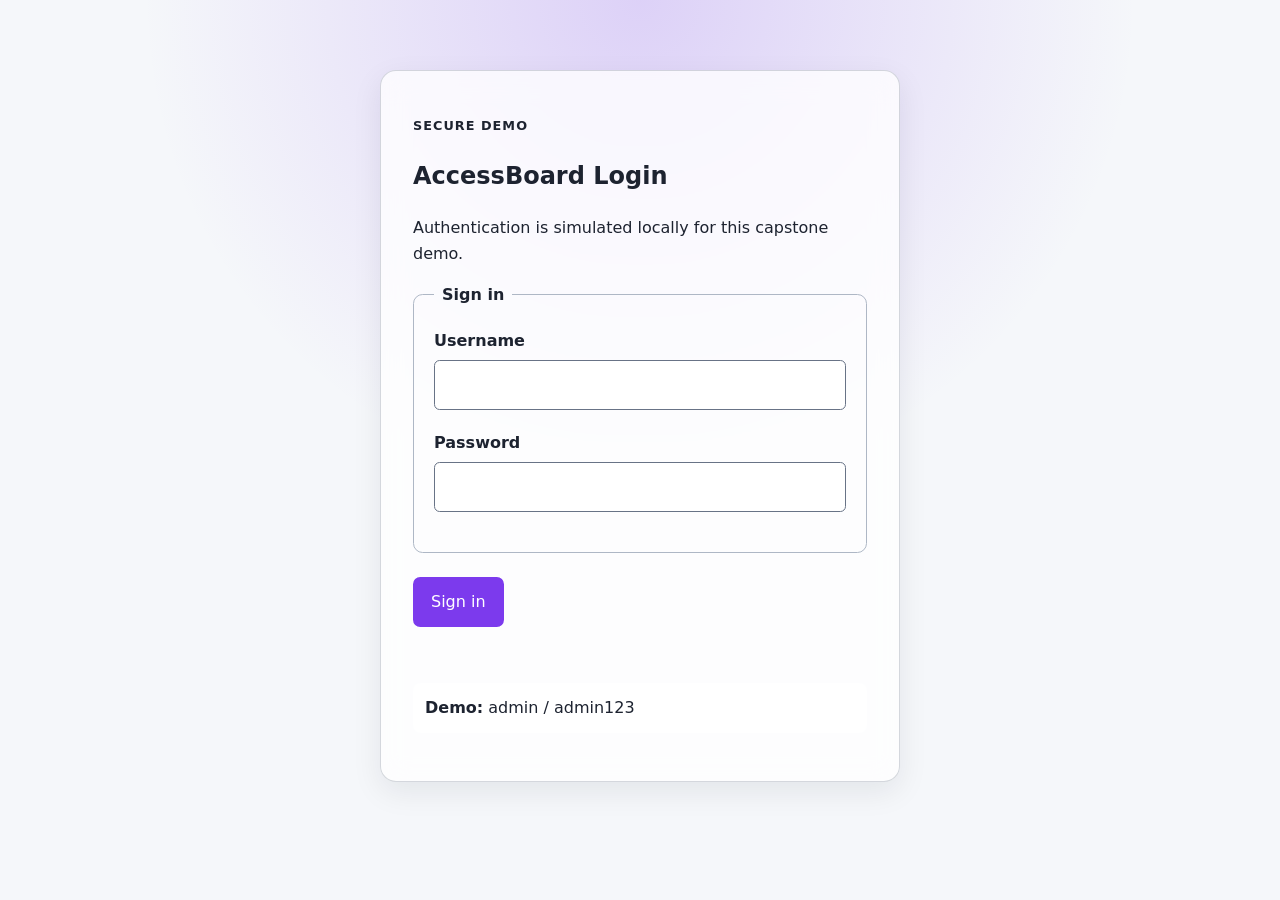
<file: index.html>
<!doctype html>
<html lang="en">
<head>
  <meta charset="utf-8">
  <meta name="viewport" content="width=device-width, initial-scale=1">
  <meta name="description" content="Accessible multi-page admin dashboard demo">
  <title>Accessible Dashboard - Home</title>
  <link rel="stylesheet" href="css/style.css">
  <script src="js/main.js" defer></script>
</head>
<body>
  <a class="skip-link" href="#main-content">Skip to main content</a>

  <header class="site-header">
    <div class="brand">
      <a href="index.html" aria-label="Accessible Dashboard home">AccessBoard</a>
    </div>
    <nav aria-label="Primary navigation">
      <ul class="nav-list">
        <li><a href="index.html" aria-current="page">Dashboard</a></li>
        <li><a href="users.html">Users</a></li>
        <li><a href="reports.html">Reports</a></li>
        <li><a href="settings.html">Settings</a></li>
      </ul>
    </nav>
    <button id="theme-toggle" class="button secondary" type="button" aria-label="Toggle color theme">Theme</button>
    <button id="logout-button" class="button danger" type="button">Logout</button>
    <button class="menu-toggle" type="button" aria-expanded="false" aria-controls="sidebar">
      Menu
    </button>
  </header>

  <div class="layout">
    <aside id="sidebar" class="sidebar" aria-label="Sidebar navigation">
      <h2>Quick links</h2>
      <nav aria-label="Secondary navigation">
        <ul>
          <li><a href="#overview">Overview</a></li>
          <li><a href="#activity">Recent activity</a></li>
          <li><a href="#help">Help</a></li>
        </ul>
      </nav>
    </aside>

    <main id="main-content" class="main-content">
      <section id="overview" aria-labelledby="overview-title">
        <div class="section-heading">
          <div>
            <p class="eyebrow">Dashboard</p>
            <h1 id="overview-title">Overview</h1>
          </div>
          <button class="button" type="button" data-modal-target="welcome-modal">
            Open welcome dialog
          </button>
        </div>

        <div class="cards" aria-label="Dashboard statistics">
          <article class="card">
            <h2>Users</h2>
            <p class="stat">1,248</p>
            <p>Registered accounts.</p>
          </article>
          <article class="card">
            <h2>Reports</h2>
            <p class="stat">86</p>
            <p>Reports generated this month.</p>
          </article>
          <article class="card">
            <h2>Tasks</h2>
            <p class="stat">32</p>
            <p>Tasks currently in progress.</p>
          </article>
        </div>
      </section>

      <section id="products" aria-labelledby="products-title">
        <h2 id="products-title">Live product data</h2>
        <p>Data is loaded from a public REST API. Search, categories, and sorting update instantly.</p>
        <div class="data-toolbar">
          <label>Search products
            <input id="product-search" type="search" placeholder="Search products..." aria-label="Search products">
          </label>
          <label>Category
            <select id="product-category" aria-label="Filter by category"><option value="all">All categories</option></select>
          </label>
          <label>Sort
            <select id="product-sort" aria-label="Sort products"><option value="default">Default</option><option value="price-asc">Price: low to high</option><option value="price-desc">Price: high to low</option><option value="title">Title: A-Z</option></select>
          </label>
        </div>
        <div id="api-error" class="error-banner" role="alert" hidden></div><button id="retry-products" class="button secondary" type="button" hidden>Retry</button>
        <div id="product-loading" class="data-grid" aria-live="polite" aria-label="Loading products">
          <div class="skeleton"></div><div class="skeleton"></div><div class="skeleton"></div><div class="skeleton"></div>
        </div>
        <div class="section-heading compact"><div><h3>Catalog management</h3><p>Add, edit, or delete catalog items. Changes persist in localStorage.</p></div><button class="button" type="button" data-modal-target="add-product-modal">Add product</button></div>
        <div id="product-grid" class="data-grid" aria-live="polite"></div>
      </section>

      <section id="activity" aria-labelledby="activity-title">
        <h2 id="activity-title">Recent activity</h2>
        <div class="table-wrap">
          <table>
            <caption>Recent dashboard activity</caption>
            <thead>
              <tr>
                <th scope="col">User</th>
                <th scope="col">Action</th>
                <th scope="col">Date</th>
                <th scope="col">Status</th>
              </tr>
            </thead>
            <tbody>
              <tr>
                <th scope="row">Aarav</th>
                <td>Created report</td>
                <td>2026-09-05</td>
                <td><span class="status success">Completed</span></td>
              </tr>
              <tr>
                <th scope="row">Meera</th>
                <td>Updated profile</td>
                <td>2026-09-04</td>
                <td><span class="status success">Completed</span></td>
              </tr>
              <tr>
                <th scope="row">Kabir</th>
                <td>Submitted task</td>
                <td>2026-09-03</td>
                <td><span class="status pending">Pending</span></td>
              </tr>
            </tbody>
          </table>
        </div>
      </section>

      <section id="help" aria-labelledby="help-title">
        <h2 id="help-title">Need help?</h2>
        <p>Use the navigation to explore users, reports, and accessible settings.</p>
      </section>
    <dialog id="add-product-modal" aria-labelledby="product-modal-title"><div class="modal-content"><h2 id="product-modal-title">Add product</h2><form id="add-product-form"><input id="product-id" type="hidden"><fieldset><legend>Product details</legend><div class="form-group"><label for="product-title">Title</label><input id="product-title" required minlength="2"></div><div class="form-group"><label for="product-price">Price</label><input id="product-price" type="number" min="0" step="0.01" required></div><div class="form-group"><label for="product-category-input">Category</label><input id="product-category-input" required></div><div class="form-group"><label for="product-image">Image URL</label><input id="product-image" type="url" placeholder="https://example.com/image.jpg"></div><div class="form-group"><label for="product-description">Description</label><textarea id="product-description" rows="4" required minlength="5"></textarea></div></fieldset><div class="form-actions"><button class="button" type="submit">Save product</button><button class="button secondary" type="button" data-close-modal>Cancel</button></div></form></div></dialog>
    </main>
  </div>

  <footer class="site-footer">
    <p>&copy; 2026 AccessBoard. Built with semantic HTML5.</p>
  </footer>

  <dialog id="welcome-modal" aria-labelledby="welcome-title">
    <div class="modal-content">
      <h2 id="welcome-title">Welcome</h2>
      <p>This modal uses the native dialog element and can be operated with a keyboard.</p>
      <button class="button" type="button" data-close-modal>Close</button>
    </div>
  </dialog>
</body>
</html>
</file>
<file: css/style.css>
/* Accessible Dashboard stylesheet */
:root {
  font-family: system-ui, -apple-system, BlinkMacSystemFont, "Segoe UI", sans-serif;
  color: #1d2330;
  background: #f5f7fa;
  line-height: 1.6;
}

* {
  box-sizing: border-box;
}

body {
  margin: 0;
  min-width: 320px;
}

a {
  color: #0645ad;
}

a:focus-visible,
button:focus-visible,
input:focus-visible,
select:focus-visible {
  outline: 3px solid #ffbf00;
  outline-offset: 3px;
}

.skip-link {
  position: absolute;
  left: 1rem;
  top: -5rem;
  padding: 0.75rem 1rem;
  background: #111827;
  color: #fff;
  z-index: 1000;
}

.skip-link:focus {
  top: 1rem;
}

.site-header {
  display: flex;
  align-items: center;
  gap: 2rem;
  padding: 1rem 2rem;
  background: #111827;
  color: #fff;
}

.brand a {
  color: #fff;
  text-decoration: none;
  font-weight: 800;
  font-size: 1.25rem;
}

.nav-list {
  display: flex;
  flex-wrap: wrap;
  gap: 1rem;
  list-style: none;
  padding: 0;
  margin: 0;
}

.nav-list a {
  color: #fff;
  text-decoration: none;
  padding: 0.4rem 0.6rem;
}

.nav-list a[aria-current="page"] {
  text-decoration: underline;
  text-underline-offset: 0.25rem;
}

.menu-toggle {
  margin-left: auto;
  display: none;
}

.layout {
  display: grid;
  grid-template-columns: 230px 1fr;
  min-height: calc(100vh - 130px);
}

.sidebar {
  padding: 1.5rem;
  background: #e9edf3;
}

.sidebar h2 {
  margin-top: 0;
  font-size: 1rem;
}

.sidebar ul {
  list-style: none;
  padding: 0;
}

.sidebar li + li {
  margin-top: 0.5rem;
}

.main-content {
  max-width: 1200px;
  width: 100%;
  padding: 2rem;
  margin: 0 auto;
}

.section-heading {
  display: flex;
  justify-content: space-between;
  align-items: center;
  gap: 1rem;
}

.eyebrow {
  margin-bottom: 0;
  font-weight: 700;
  text-transform: uppercase;
  letter-spacing: 0.08em;
  font-size: 0.8rem;
}

.cards {
  display: grid;
  grid-template-columns: repeat(3, 1fr);
  gap: 1rem;
  margin: 1.5rem 0 2rem;
}

.card {
  padding: 1.25rem;
  border: 1px solid #ccd3dd;
  border-radius: 0.75rem;
  background: #fff;
}

.card h2 {
  margin-top: 0;
  font-size: 1.1rem;
}

.stat {
  font-size: 2rem;
  font-weight: 800;
  margin: 0;
}

section {
  margin-bottom: 3rem;
}

.table-wrap {
  overflow-x: auto;
}

table {
  width: 100%;
  border-collapse: collapse;
  background: #fff;
}

caption {
  text-align: left;
  font-weight: 700;
  padding: 0.75rem 0;
}

th,
td {
  border: 1px solid #cbd2dc;
  padding: 0.8rem;
  text-align: left;
}

thead th {
  background: #e9edf3;
}

.status {
  font-weight: 700;
}

.success {
  color: #075e28;
}

.pending {
  color: #7a4b00;
}

.button {
  border: 2px solid #111827;
  border-radius: 0.45rem;
  padding: 0.65rem 1rem;
  background: #111827;
  color: #fff;
  cursor: pointer;
  font: inherit;
}

.button.secondary {
  background: #fff;
  color: #111827;
}

.form-group {
  margin-bottom: 1.25rem;
}

label,
.label-text {
  display: block;
  font-weight: 700;
  margin-bottom: 0.4rem;
}

input,
select {
  width: 100%;
  max-width: 520px;
  padding: 0.7rem;
  border: 1px solid #687386;
  border-radius: 0.35rem;
  background: #fff;
  color: #1d2330;
  font: inherit;
}

.checkbox-label {
  display: flex;
  align-items: center;
  gap: 0.5rem;
  font-weight: 400;
}

.checkbox-label input {
  width: auto;
}

fieldset {
  border: 1px solid #aeb7c5;
  border-radius: 0.6rem;
  padding: 1.25rem;
  margin: 0 0 1.5rem;
}

legend {
  padding: 0 0.5rem;
  font-weight: 800;
}

small {
  display: block;
  margin-top: 0.3rem;
}

.form-actions {
  display: flex;
  flex-wrap: wrap;
  gap: 0.75rem;
}

.form-message {
  min-height: 1.5rem;
  font-weight: 700;
}

dialog {
  border: 0;
  border-radius: 0.75rem;
  max-width: 600px;
  width: calc(100% - 2rem);
  padding: 0;
  box-shadow: 0 1rem 3rem rgba(0, 0, 0, 0.25);
}

dialog::backdrop {
  background: rgba(0, 0, 0, 0.55);
}

.modal-content {
  padding: 1.5rem;
}

.site-footer {
  padding: 1.5rem 2rem;
  background: #111827;
  color: #fff;
  text-align: center;
}

@media (max-width: 760px) {
  .site-header {
    flex-wrap: wrap;
    padding: 1rem;
  }

  .menu-toggle {
    display: block;
  }

  .nav-list {
    width: 100%;
  }

  .layout {
    display: block;
  }

  .sidebar {
    display: none;
  }

  .sidebar.is-open {
    display: block;
  }

  .main-content {
    padding: 1.25rem;
  }

  .section-heading {
    align-items: flex-start;
    flex-direction: column;
  }

  .cards {
    grid-template-columns: 1fr;
  }
}

/* Data dashboard: design tokens, responsive grid, glass UI, and overflow protection */
:root {
  --color-primary: #7c3aed;
  --color-primary-strong: #5b21b6;
  --color-accent: #c084fc;
  --color-bg: #f5f7fa;
  --color-surface: rgba(255,255,255,.78);
  --color-text: #1d2330;
  --color-muted: #5b6472;
  --color-border: rgba(104,115,134,.28);
  --font-xs: .75rem;
  --font-sm: .875rem;
  --font-md: 1rem;
  --font-lg: 1.25rem;
  --font-xl: 1.75rem;
  --space-1: .25rem;
  --space-2: .5rem;
  --space-3: .75rem;
  --space-4: 1rem;
  --space-6: 1.5rem;
  --space-8: 2rem;
  --radius-sm: .5rem;
  --radius-md: .75rem;
  --radius-lg: 1rem;
  --shadow-soft: 0 10px 30px rgba(17,24,39,.08);
  --glass-blur: 14px;
}

html[data-theme="dark"] {
  --color-bg: #09090f;
  --color-surface: rgba(20,20,31,.78);
  --color-text: #f3f4f6;
  --color-muted: #b4b9c5;
  --color-border: rgba(192,132,252,.24);
}

html { overflow-x: hidden; }
body { background: var(--color-bg); color: var(--color-text); overflow-x: hidden; }
.main-content { min-width: 0; }
.layout { width: 100%; min-width: 0; }
.cards { grid-template-columns: repeat(12, minmax(0, 1fr)); }
.card { grid-column: span 4; background: var(--color-surface); border-color: var(--color-border); box-shadow: var(--shadow-soft); backdrop-filter: blur(var(--glass-blur)); -webkit-backdrop-filter: blur(var(--glass-blur)); transition: transform .2s ease, box-shadow .2s ease, border-color .2s ease; }
.card:hover { transform: translateY(-3px); box-shadow: 0 16px 36px rgba(17,24,39,.13); border-color: var(--color-primary); }
.table-wrap, dialog { background: var(--color-surface); backdrop-filter: blur(var(--glass-blur)); -webkit-backdrop-filter: blur(var(--glass-blur)); }
.button { background: var(--color-primary); border-color: var(--color-primary); transition: transform .2s ease, filter .2s ease; }
.button:hover { filter: brightness(1.08); transform: translateY(-1px); }

/* API dashboard controls */
.data-toolbar { display:grid; grid-template-columns:minmax(180px,2fr) repeat(2,minmax(130px,1fr)); gap:var(--space-3); margin:var(--space-6) 0; }
.data-toolbar input, .data-toolbar select { max-width:none; }
.data-grid { display:grid; grid-template-columns:repeat(12,minmax(0,1fr)); gap:var(--space-4); }
.data-item { grid-column:span 3; min-width:0; padding:var(--space-4); border:1px solid var(--color-border); border-radius:var(--radius-md); background:var(--color-surface); box-shadow:var(--shadow-soft); transition:transform .2s ease, box-shadow .2s ease; }
.data-item:hover { transform:translateY(-3px); box-shadow:0 14px 30px rgba(17,24,39,.12); }
.data-item img { width:100%; height:180px; object-fit:contain; border-radius:var(--radius-sm); background:#fff; }
.error-banner { margin:var(--space-4) 0; padding:var(--space-3) var(--space-4); border:1px solid #b42318; border-radius:var(--radius-sm); background:rgba(255,235,233,.9); color:#7a271a; }
.skeleton { height:280px; border-radius:var(--radius-md); background:linear-gradient(90deg,rgba(127,127,127,.12),rgba(127,127,127,.24),rgba(127,127,127,.12)); background-size:200% 100%; animation:skeleton 1.2s infinite; }
@keyframes skeleton { to { background-position:-200% 0; } }

@media (max-width: 1023px) {
  .layout { grid-template-columns:200px minmax(0,1fr); }
  .main-content { padding:var(--space-6); }
  .data-item { grid-column:span 6; }
}
@media (max-width: 767px) {
  .site-header { padding:var(--space-4); gap:var(--space-3); flex-wrap:wrap; }
  .nav-list { gap:.25rem; }
  .layout { display:block; }
  .sidebar { display:none; }
  .sidebar.is-open { display:block; }
  .menu-toggle { display:block; }
  .main-content { padding:var(--space-4); }
  .section-heading { align-items:flex-start; flex-direction:column; }
  .cards { grid-template-columns:1fr; }
  .card, .data-item { grid-column:auto; }
  .data-toolbar { grid-template-columns:1fr; }
  .data-item img { height:160px; }
}
@media (max-width: 319px) {
  body { min-width:0; }
  .main-content { padding:.75rem; }
  .site-header { padding:.75rem; }
  .nav-list a { padding:.25rem; font-size:var(--font-sm); }
}
@media (min-width: 1024px) and (max-width: 1439px) { .data-item { grid-column:span 4; } }
@media (min-width: 1440px) { .main-content { max-width:1400px; } .data-item { grid-column:span 3; } }

/* Capstone application layer */
:root { --surface-2: rgba(255,255,255,.62); --danger: #b42318; --success: #087443; }
html[data-theme="dark"] { --surface-2: rgba(20,20,31,.62); }
textarea { width: 100%; max-width: 520px; padding: .7rem; border: 1px solid #687386; border-radius: .35rem; background: var(--color-surface); color: var(--color-text); font: inherit; resize: vertical; }
.button.danger { background: var(--danger); border-color: var(--danger); }
.button.small { padding: .4rem .65rem; font-size: .875rem; }
.card-actions { display:flex; flex-wrap:wrap; gap:.5rem; margin-top:1rem; }
.form-message.success { color: var(--success); }
.form-message.error { color: var(--danger); }
.error-banner { margin-bottom: .75rem; }
.empty-state { grid-column: 1 / -1; padding: 2rem; text-align:center; }
.section-heading.compact { margin: 1.5rem 0 1rem; }
.auth-page { min-height:100vh; display:grid; place-items:center; padding:1rem; background:radial-gradient(circle at top, rgba(124,58,237,.2), transparent 45%), var(--color-bg); }
.auth-shell { width:min(100%, 520px); }
.auth-card { padding:2rem; border:1px solid var(--color-border); border-radius:var(--radius-lg); background:var(--color-surface); box-shadow:var(--shadow-soft); backdrop-filter:blur(var(--glass-blur)); }
.demo-hint { margin-top:1rem; padding:.75rem; border-radius:var(--radius-sm); background:var(--surface-2); }
@media (max-width: 767px) { .site-header .danger { order: 4; } .auth-card { padding:1.25rem; } .data-item { grid-column:auto; } }
</file>
